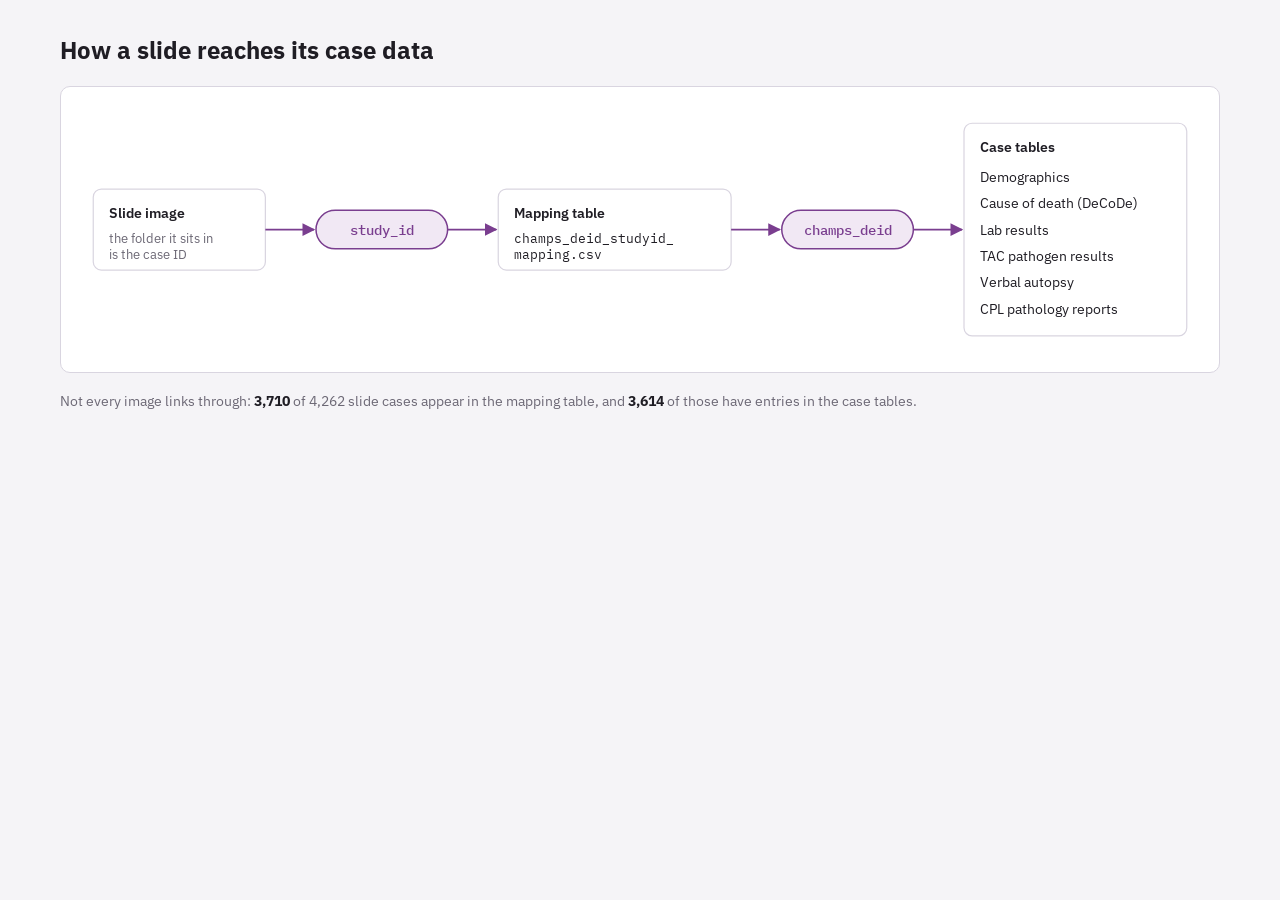
<file: notebooks/svs-viewer/diagram.html>
<!doctype html>
<html lang="en">
<head>
<meta charset="utf-8">
<meta name="viewport" content="width=device-width, initial-scale=1">
<title>CHAMPS Data Links</title>
<link rel="stylesheet" href="https://fonts.googleapis.com/css2?family=IBM+Plex+Sans:wght@400;600&family=IBM+Plex+Mono:wght@400;500&display=swap">
<style>
  /* Layout: one left-to-right chain, a single coverage line underneath. */
  :root {
    --ground: #f5f4f7; --surface: #ffffff; --ink: #1f1d24; --muted: #6c6875; --line: #d9d5e0;
    --accent: #7a3e8f; --accent-soft: #f1e8f4;
    --sans: "IBM Plex Sans", system-ui, sans-serif; --mono: "IBM Plex Mono", ui-monospace, monospace;
    color-scheme: light;
  }
  @media (prefers-color-scheme: dark) {
    :root:not([data-theme="light"]) { --ground: #151418; --surface: #1f1d24; --ink: #ecebef; --muted: #a29eab;
      --line: #36333d; --accent: #c792dc; --accent-soft: #2c2231; color-scheme: dark; }
  }
  :root[data-theme="dark"] { --ground: #151418; --surface: #1f1d24; --ink: #ecebef; --muted: #a29eab;
    --line: #36333d; --accent: #c792dc; --accent-soft: #2c2231; color-scheme: dark; }
  body { margin: 0; background: var(--ground); color: var(--ink); font: 15px/1.5 var(--sans);
         padding: 32px max(16px, env(safe-area-inset-right, 0px)) 48px max(16px, env(safe-area-inset-left, 0px)); }
  main { max-width: 1160px; margin: 0 auto; display: grid; gap: 18px; }
  h1 { font-size: 24px; margin: 0; text-wrap: balance; }
  .fig { overflow-x: auto; background: var(--surface); border: 1px solid var(--line); border-radius: 10px; padding: 16px 12px; }
  svg { display: block; min-width: 980px; width: 100%; height: auto; }
  svg text { fill: var(--ink); font-family: var(--sans); font-size: 14px; }
  svg .mono { font-family: var(--mono); font-size: 12.5px; }
  svg .m { fill: var(--muted); font-size: 12.5px; }
  svg .t { font-weight: 600; }
  svg .box { fill: var(--surface); stroke: var(--line); stroke-width: 1.2; }
  svg .hub { fill: var(--accent-soft); stroke: var(--accent); stroke-width: 1.5; }
  svg .hubt { fill: var(--accent); font-family: var(--mono); font-weight: 500; font-size: 14px; }
  svg .edge { fill: none; stroke: var(--accent); stroke-width: 1.8; }
  svg .arrow { fill: var(--accent); }
  .cov { color: var(--muted); font-size: 14px; margin: 0; }
  .cov b { color: var(--ink); font-variant-numeric: tabular-nums; }
  a { color: var(--accent); }
</style>
</head>
<body>
<main>
  <h1>How a slide reaches its case data</h1>

  <div class="fig">
  <svg viewBox="0 0 1120 250" role="img" aria-label="Slide image gives study_id from its folder name; the mapping table converts study_id to champs_deid; champs_deid is the key for the case tables.">
    <defs>
      <marker id="ah" viewBox="0 0 10 10" refX="9" refY="5" markerWidth="7" markerHeight="7" orient="auto">
        <path class="arrow" d="M0,0 L10,5 L0,10 z"/>
      </marker>
    </defs>

    <rect class="box" x="20" y="85" width="170" height="80" rx="8"/>
    <text class="t" x="36" y="114">Slide image</text>
    <text class="m" x="36" y="138">the folder it sits in</text>
    <text class="m" x="36" y="154">is the case ID</text>

    <path class="edge" d="M190,125 L238,125" marker-end="url(#ah)"/>
    <rect class="hub" x="240" y="106" width="130" height="38" rx="19"/>
    <text class="hubt" x="305" y="130" text-anchor="middle">study_id</text>

    <path class="edge" d="M370,125 L418,125" marker-end="url(#ah)"/>
    <rect class="box" x="420" y="85" width="230" height="80" rx="8"/>
    <text class="t" x="436" y="114">Mapping table</text>
    <text class="mono" x="436" y="138">champs_deid_studyid_</text>
    <text class="mono" x="436" y="154">mapping.csv</text>

    <path class="edge" d="M650,125 L698,125" marker-end="url(#ah)"/>
    <rect class="hub" x="700" y="106" width="130" height="38" rx="19"/>
    <text class="hubt" x="765" y="130" text-anchor="middle">champs_deid</text>

    <path class="edge" d="M830,125 L878,125" marker-end="url(#ah)"/>
    <rect class="box" x="880" y="20" width="220" height="210" rx="8"/>
    <text class="t" x="896" y="48">Case tables</text>
    <text x="896" y="78">Demographics</text>
    <text x="896" y="104">Cause of death (DeCoDe)</text>
    <text x="896" y="130">Lab results</text>
    <text x="896" y="156">TAC pathogen results</text>
    <text x="896" y="182">Verbal autopsy</text>
    <text x="896" y="208">CPL pathology reports</text>
  </svg>
  </div>

  <p class="cov">Not every image links through: <b>3,710</b> of 4,262 slide cases appear in the mapping table, and <b>3,614</b> of those have entries in the case tables.</p>
</main>
</body>
</html>
</file>
